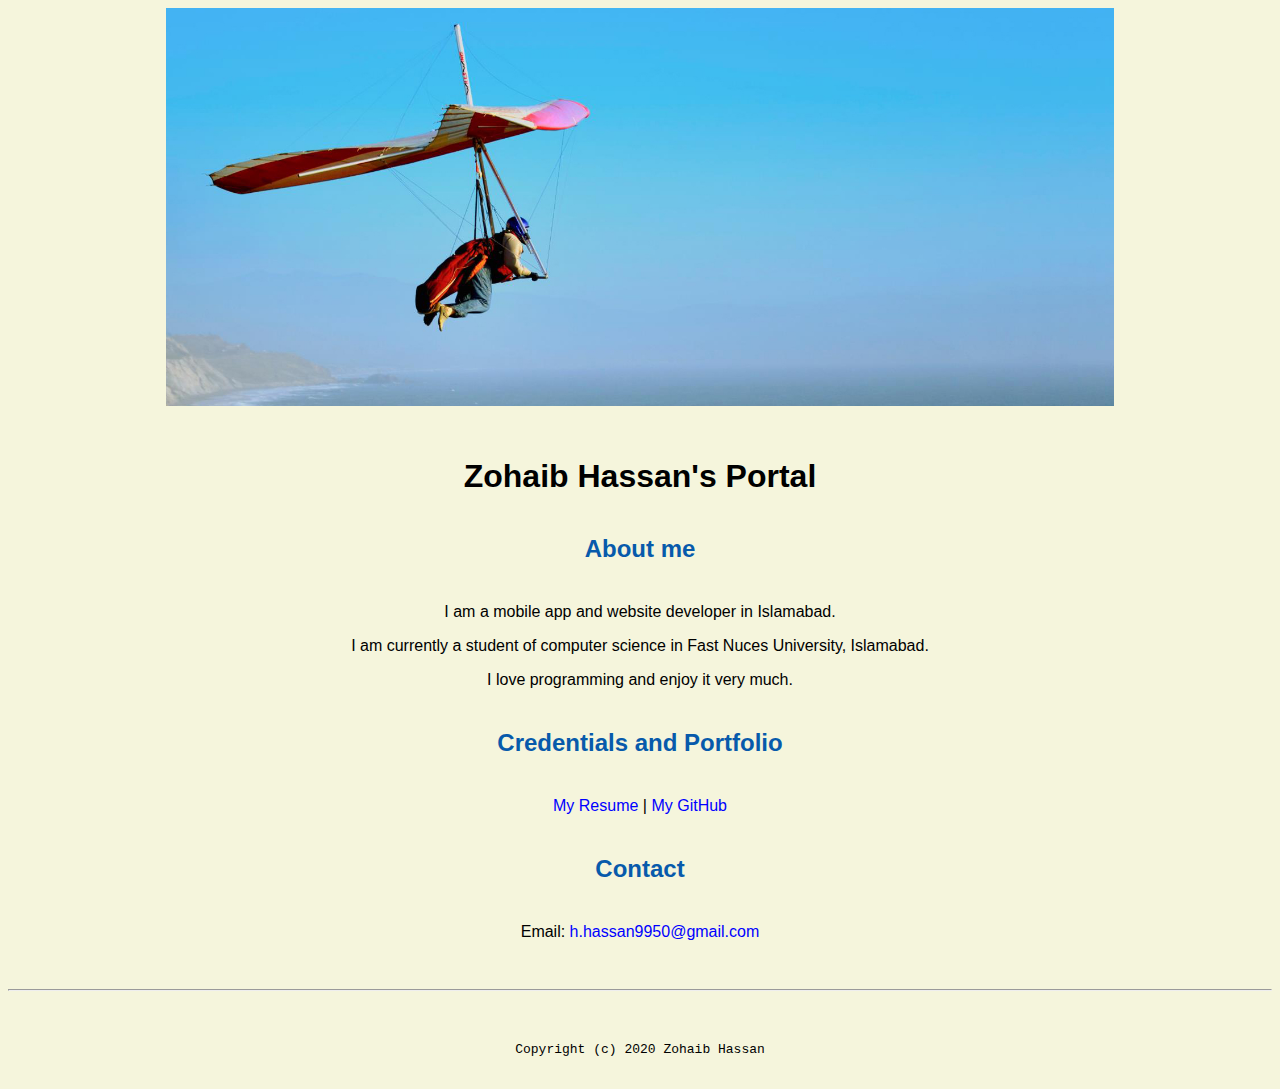
<file: index.html>
<!doctype html>

<!-- this is a comment for human! -->

<html lang="en">

  <header>
      <title>Zohaib Hassan's Portal</title>
      <link rel="stylesheet" href="css/master.css">
      <link rel="FaviconIcon" href="favicon.ico" type="image/x-icon">
      <link rel="shortcut" href="favicon.ico" type="image/x-icon">
      <meta name="viewport" content="width=device-width, initial-scale=1, shrink-to-fit=no">
      <meta name="name" content="Zohaib Hassan's Portal">
  </header>

  <body>
      <img src="images/banner.jpg" width="75%" alt="banner">
      <h1>Zohaib Hassan's Portal</h1>
      <h2>About me</h2>
      <p>I am a mobile app and website developer in Islamabad.</p>
      <p>I am currently a student of computer science in Fast Nuces University, Islamabad.</p>
      <p>I love programming and enjoy it very much.</p>
      <h2>Credentials and Portfolio</h2>

      <p><a href="resume.html">My Resume</a> | <a href="https://github.com/zohaybhassan">My GitHub</a></p>
      <h2>Contact</h2>


      <p>Email: <a href="mailto:h.hassan9950@gmail.com">h.hassan9950@gmail.com</a></p>
  </body>

  <footer>
    <hr>
    <code>Copyright (c) 2020 Zohaib Hassan</code>
  </footer>

</html>
</file>
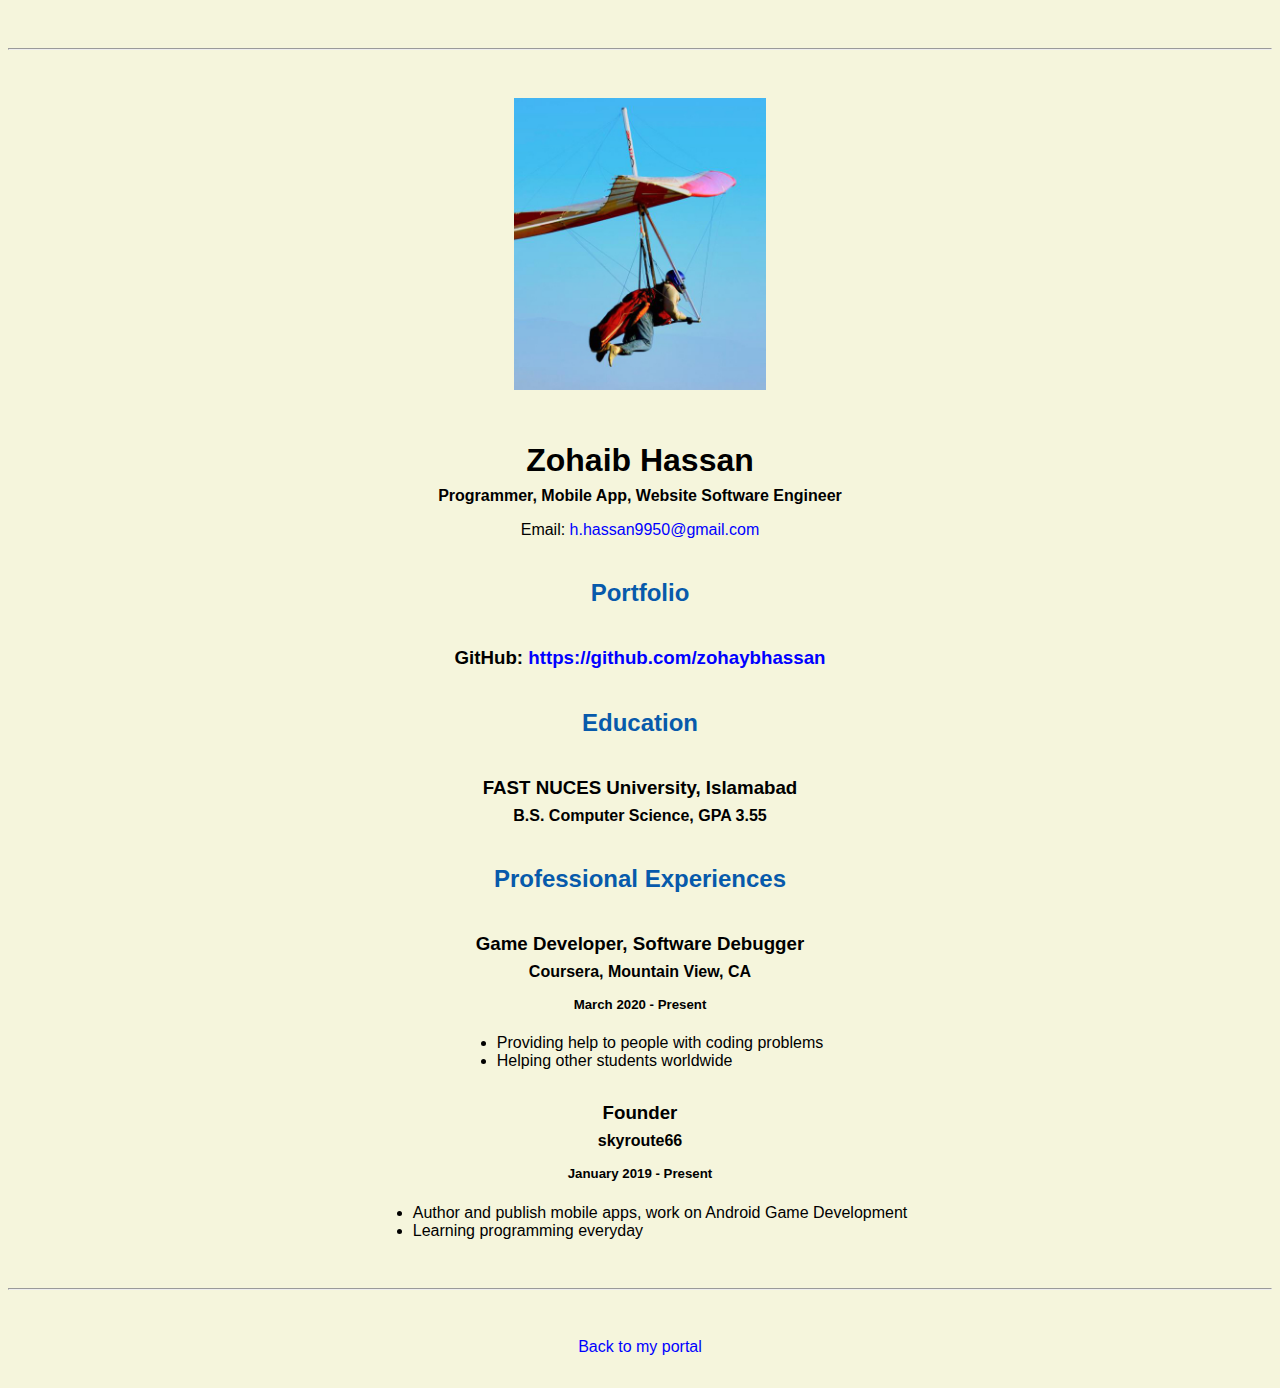
<file: resume.html>
<!doctype html>

<!-- this is a comment for human! -->

<html lang="en">

  <header>
    <title>Zohaib Hassan's Resume</title>
    <link rel="stylesheet" href="css/master.css">
    <link rel="FaviconIcon" href="favicon.ico" type="image/x-icon">
    <link rel="shortcut" href="favicon.ico" type="image/x-icon">
    <meta name="viewport" content="width=device-width, initial-scale=1, shrink-to-fit=no">
    <meta name="name" content="Zohaib Hassan's Portal">
    <meta name="robots" content="noindex, nofollow">


  </header>

  <body>
    <hr>

    <img src="images/headshot.jpg" alt="Harrison Kong's headshot" width="20%">

    <h1>Zohaib Hassan</h1>
    <h4>Programmer, Mobile App, Website Software Engineer</h4>

    <p>Email: <a href="mailto:h.hassan9950@gmail.com" target="_blank">h.hassan9950@gmail.com</a></p>
    <!-- don't post physical address, personal phone number or other personal information on the web! -->

    <h2>Portfolio</h2>
      <h3>GitHub: <a href="https://github.com/zohaybhassan" target="_blank">https://github.com/zohaybhassan</a></h3>

    <h2>Education</h2>

    <h3>FAST NUCES University, Islamabad</h3>
    <h4>B.S. Computer Science, GPA 3.55</h4>

    <h2>Professional Experiences</h2>

    <h3>Game Developer, Software Debugger</h3>
    <h4>Coursera, Mountain View, CA</h4>
    <h5>March 2020 - Present</h5>
      <ul>
        <li>Providing help to people with coding problems</li>
        <li>Helping other students worldwide</li>
      </ul>

    <h3>Founder</h3>
    <h4>skyroute66</h4>
    <h5>January 2019 - Present</h5>
      <ul>
        <li>Author and publish mobile apps, work on Android Game Development</li>
        <li>Learning programming everyday</li>
      </ul>
  </body>

  <footer>
  <hr>
  <p><a href="index.html">Back to my portal</a><p>
  </footer>

</html>
</file>
<file: css/master.css>
/* Cascading stylesheet for the website */

/* Text inside these asterisks and slashes are comments for human */

  a {
    color: blue;/* set the text color to blue here */
    text-decoration: none; /* This means we do not want hyperlinks to be underlined */
  }

  a:hover {
    color: red;/* set the text color to red here */
    text-decoration: none; /* This means we do not want hyperlinks to be underlined */
  }

  body {
    background-color: beige; /* set the background color here */
    color: black;  /* set the text color to black here */
    font-family: Arial, Helvetica, sans-serif;/* set the font here */
    text-align: center; /* set the text alignment here */
   }

  footer {
    margin-top: 2rem;
    margin-bottom: 2rem;
  }

  h1 {
    margin-bottom: 0.5rem;
    margin-top: 3rem;
   }

  h2 {
    color: #075AAB;  /* set the text color of to #075AAB here */
    margin-bottom: 2.5rem;
      margin-top: 2.5rem;
    /* set both the bottom margin and top margin to 2.5rem here */
   }

  h3 {
    margin-bottom: 0;
    margin-top: 2rem;
  }

  h4 {
    margin-bottom: 1rem;
    margin-top: 0.5rem;
  }

  h5 {
    margin-top: 0.5rem;
  }

  hr {
    margin-bottom: 3rem;
    margin-top: 3rem;
  }

  /* this controls how the bullet points in the resume page looks */
  ul {
    display: table;
    margin: 0 auto;
    text-align: left;
  }
</file>
